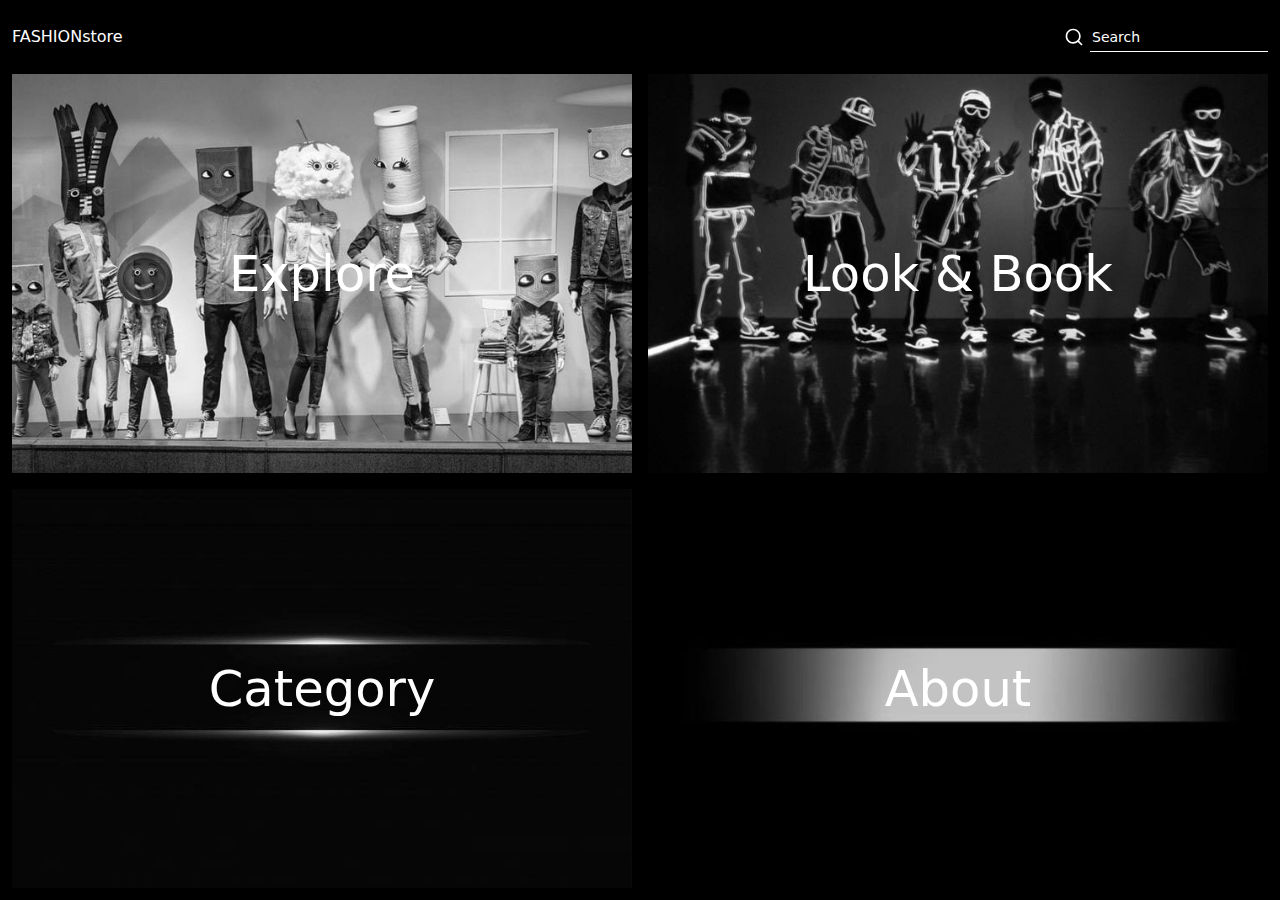
<file: index.html>
<html lang="en">
<head>
	<meta charset="UTF-8">
	<meta name="viewport" content="width=device-width, initial-scale=1.0">
	<title>FASHIONstore</title>
	<link rel="stylesheet" href="style.css">
</head>
<body>
	<nav class="navbar">
		<a href="#" class="logo nav-link" style="font-size: 1rem">FASHIONstore</a>
	
		<div class="nav-actions">
		  <div class="search-wrap">
		    <button class="search-btn" aria-label="search-btn">
			<svg
			  class="nav-icon-svg"
			  xmlns="http://www.w3.org/2000/svg"
			  viewBox="0 0 24 24"
			  fill="rgba(255,255,255,1)"
			>
			  <path
			    d="M18.031 16.6168L22.3137 20.8995L20.8995 22.3137L16.6168 18.031C15.0769 19.263 13.124 20 11 20C6.032 20 2 15.968 2 11C2 6.032 6.032 2 11 2C15.968 2 20 6.032 20 11C20 13.124 19.263 15.0769 18.031 16.6168ZM16.0247 15.8748C17.2475 14.6146 18 12.8956 18 11C18 7.1325 14.8675 4 11 4C7.1325 4 4 7.1325 4 11C4 14.8675 7.1325 18 11 18C12.8956 18 14.6146 17.2475 15.8748 16.0247L16.0247 15.8748Z"
			  ></path>
			</svg>
		    </button>
		    <input class="search-input" type="search" placeholder="Search" />
		  </div>
		</div>
	    </nav>
	    <section class="section">
		<div class="cards">
		  <a href="home.html" class="card card-1">
		    <figure class="visual">
			<img
			  class="card-img"
			  src="website.jpg"
			  alt="Person with a game controller in hand"
			/>
			<figcaption class="figcaption">Explore</figcaption>
		    </figure>

		  </a>
		  <a href="week-fashion.html" class="card card-2">
		    <figure class="visual">
			<img
			  class="card-img"
			  src="week.jpg"
			  alt="Person with curly hair in neon lighting"
			/>
			<figcaption class="figcaption">Look & Book</figcaption>
		    </figure>
		  </a>
		  <a href="category.html" class="card card-3">
		    <figure class="visual">
			<img
			  class="card-img"
			  src="about.jpg"
			  alt="Person in vibrant neon lighting with abstract shapes"
			/>
			<figcaption class="figcaption">Category</figcaption>
		    </figure>
		  </a>
		  <a href="about.html" class="card card-4">
		    <figure class="visual">
			<img
			  class="card-img"
			  src="upcomming.jpg"
			  alt="Person wearing a virtual reality headset in a blue-lit room"
			/>
			<figcaption class="figcaption">About</figcaption>
		    </figure>
		  </a>
		</div>
	    </section>
</body>
</html>
</file>
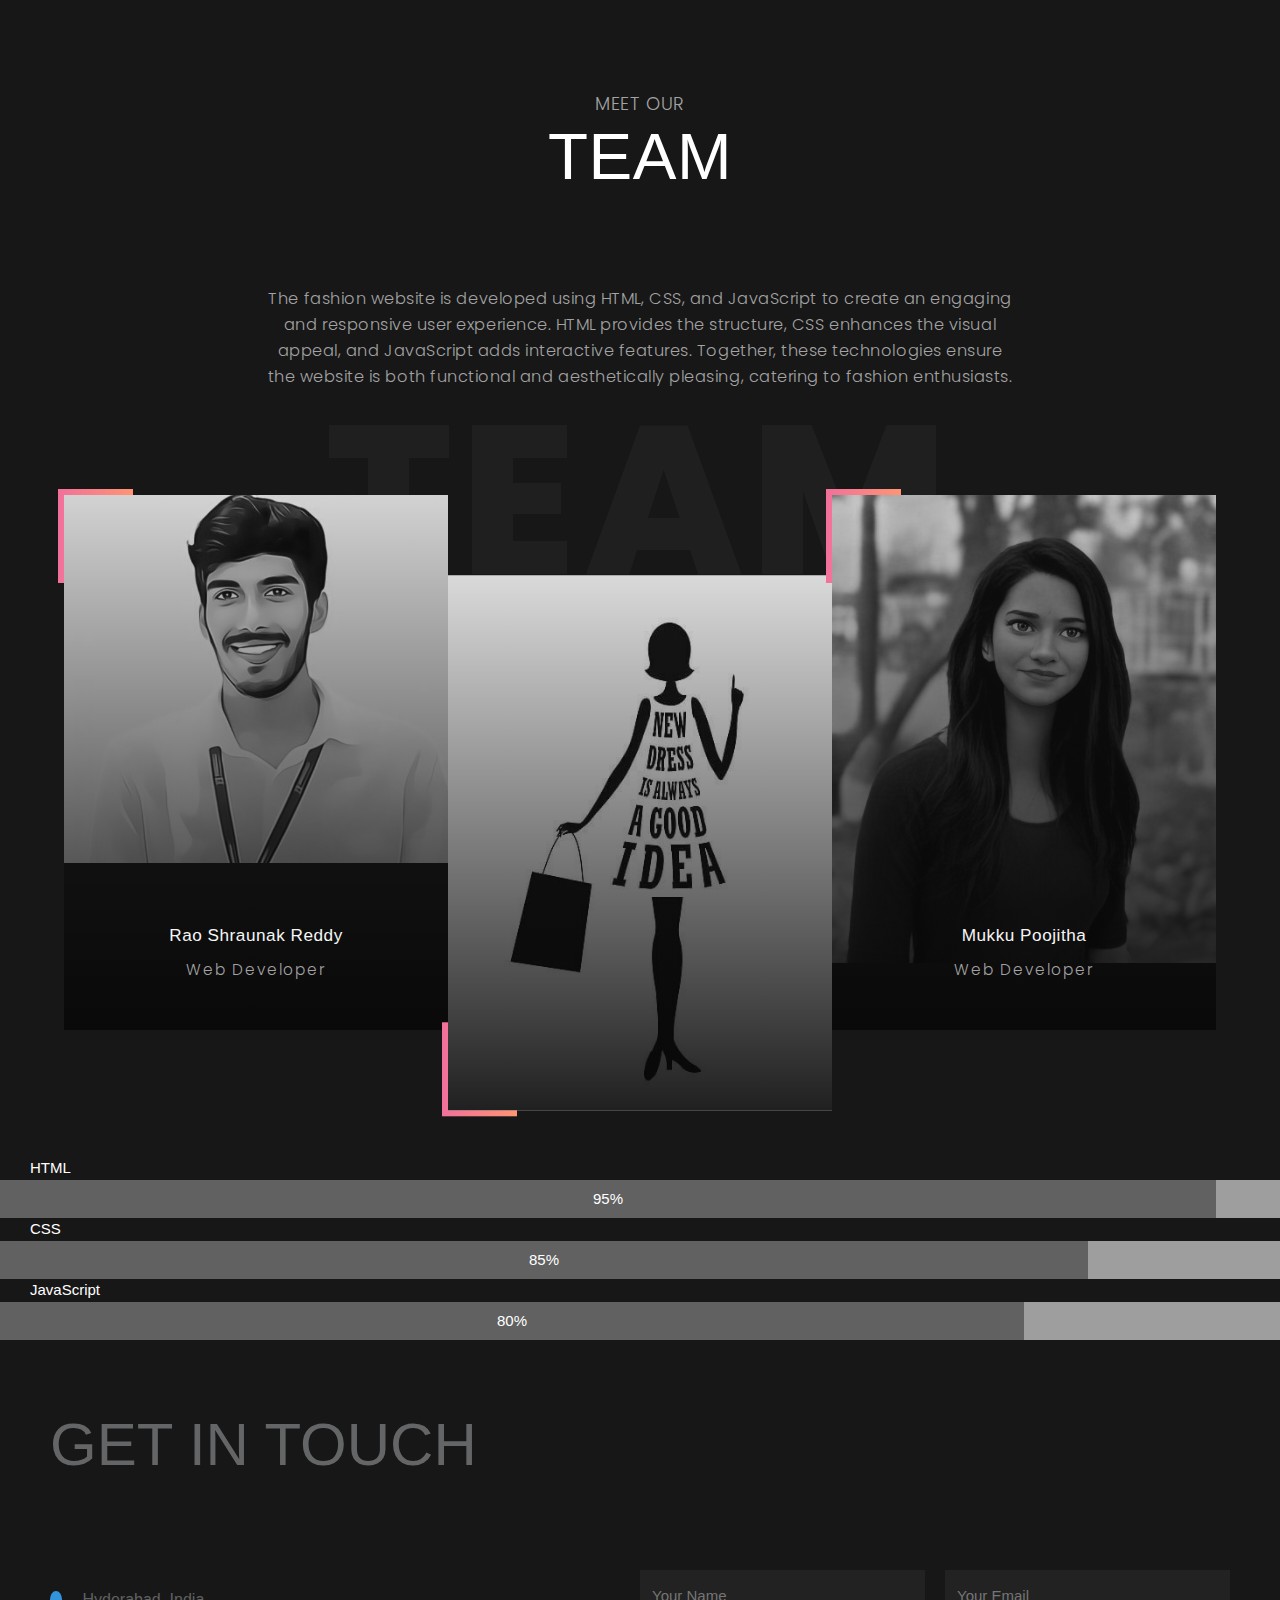
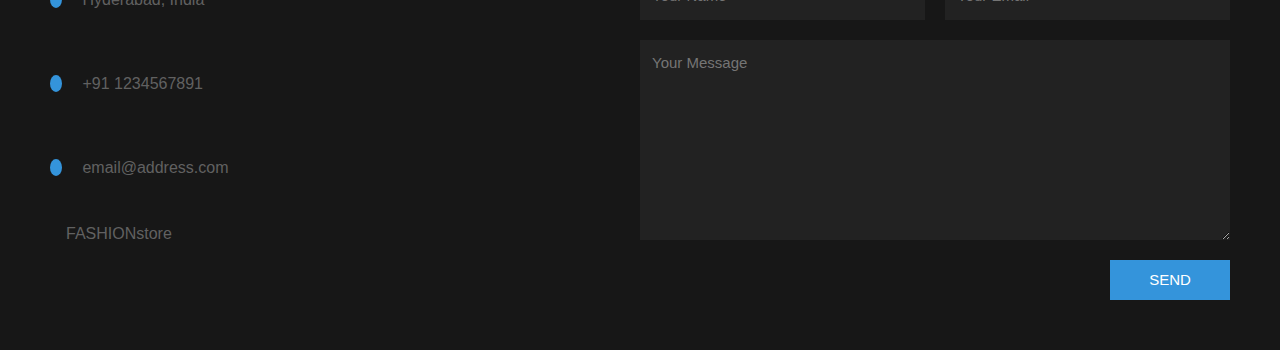
<file: about.html>
<html lang="en">
<head>
      <meta charset="UTF-8">
      <meta name="viewport" content="width=device-width, initial-scale=1.0">
      <title>Document</title>
      
<meta charset="UTF-8">
<meta name="viewport" content="width=device-width, initial-scale=1">
<link rel="stylesheet" href="https://www.w3schools.com/w3css/4/w3.css">
<link rel="stylesheet" href="https://fonts.googleapis.com/css?family=Raleway">
<link rel="stylesheet" href="https://cdnjs.cloudflare.com/ajax/libs/font-awesome/4.7.0/css/font-awesome.min.css">
      <link rel="stylesheet" href="about.css">
</head>
<body>
      <section>
            <span>meet our</span>
            <h2>Team</h2>
            <p>The fashion website is developed using HTML, CSS, and JavaScript to create an engaging and responsive user experience. HTML provides the structure, CSS enhances the visual appeal, and JavaScript adds interactive features. Together, these technologies ensure the website is both functional and aesthetically pleasing, catering to fashion enthusiasts.</p>
            <span class="bg-watermark">team</span>
            <div class="cards">
              <div class="card">
                <img src="shraunak.jpg" alt="Franklin Carlson">
                <div class="card-content">
                  <h3>Rao Shraunak Reddy</h3>
                  <p>web developer</p>
                  <ul>
                    <li><a href="#"><i class="fa-brands fa-x-twitter"></i></a></li>
                    <li><a href="#"><i class="fa-brands fa-linkedin-in"></i></a></li>
                  </ul>
                </div>
              </div>
              <div class="card">
                <img src="fashion.jpg" alt="Antonia Moore">
                <div class="card-content">
                  <ul>
                    <li><a href="#"><i class="fa-brands fa-x-twitter"></i></a></li>
                    <li><a href="#"><i class="fa-brands fa-linkedin-in"></i></a></li>
                  </ul>
                </div>
              </div>
              <div class="card">
                <img src="poojitha.jpg" alt="Travis Lynch">
                <div class="card-content">
                  <h3>Mukku Poojitha</h3>
                  <p>web developer</p>
                  <ul>
                    <li><a href="#"><i class="fa-brands fa-x-twitter"></i></a></li>
                    <li><a href="#"><i class="fa-brands fa-linkedin-in"></i></a></li>
                  </ul>
                </div>
              </div>
            </div>
          </section>
          <p>HTML</p>
    <div class="w3-grey">
      <div class="w3-container w3-dark-grey w3-padding w3-center" style="width:95%">95%</div>
    </div>
    <p>CSS</p>
    <div class="w3-grey">
      <div class="w3-container w3-dark-grey w3-padding w3-center" style="width:85%">85%</div>
    </div>
    <p>JavaScript</p>
    <div class="w3-grey">
      <div class="w3-container w3-dark-grey w3-padding w3-center" style="width:80%">80%</div>
    </div>
    <div class="contact-page">
      <h2>Get in touch</h2>
      <div class="contact-info">
        <div class="item">
          <i class="icon fas fa-home"></i>
          Hyderabad, India
        </div>
        <div class="item">
          <i class="icon fas fa-phone"></i>
          +91 1234567891
        </div>
        <div class="item">
          <i class="icon fas fa-envelope"></i>
          email@address.com
        </div>
        <div class="item">
          <i class="icon fas fa-clock"></i>
          FASHIONstore
        </div>
      </div>
      <form action="" class="contact-form">
        <input type="text" class="textb" placeholder="Your Name">
        <input type="email" class="textb" placeholder="Your Email">
        <textarea placeholder="Your Message"></textarea>
        <input type="submit" class="btn" value='Send'>
      </form>
    </div>
</body>
</html>
</file>
<file: about.css>
@import url("https://fonts.googleapis.com/css2?family=Poppins:wght@300;400;500;800&display=swap");
* {
  margin: 0;
  padding: 0;
  box-sizing: border-box;
}

body {
  background: #171717;
  min-height: 100vh;
}

img {
  max-width: 100%;
  display: block;
}
p{
  color: #fff;
  margin-left: 30px;
}
ul {
  list-style-type: none;
}
ul i {
  color: #fff;
  font-size: clamp(0.9rem, 0.825rem + 0.3vw, 1.2rem);
}
ul i:hover {
  color: #f2709c;
}

section {
  font-family: "Poppins", sans-serif;
  font-weight: 300;
  font-style: normal;
  padding-block: min(20vh, 6rem);
  text-align: center;
  width: calc(min(90rem, 90%));
  margin-inline: auto;
}
section span,
section p,
section h2,
section h3 {
  letter-spacing: 0.035rem;
}
section p {
  line-height: 1.6;
  color: #a3a3a3;
  max-width: 50rem;
  margin: 0 auto;
  font-size: clamp(0.9rem, 0.825rem + 0.3vw, 1.2rem);
}
section .bg-watermark {
  color: #1f1f1f;
  font-size: clamp(6rem, 1.3333rem + 14.9333vw, 20rem);
  font-weight: 800;
  position: absolute;
  z-index: -1;
  left: 50%;
  transform: translatex(-50%) translatey(-15%);
  user-select: none;
  letter-spacing: 0.5rem;
}
section span {
  text-transform: uppercase;
  display: block;
  font-size: 1.2rem;
  color: #a3a3a3;
}
section h2 {
  font-size: clamp(3.5rem, 3rem + 1.6vw, 5rem);
  margin-top: -0.625rem;
  color: #fff;
}
section .cards {
  margin-top: 7rem;
  display: grid;
  grid-template-columns: repeat(auto-fit, minmax(min(12rem, 100%), 1fr));
  gap: 2rem;
}
@media screen and (min-width: 51rem) {
  section .cards {
    gap: 0;
    padding-bottom: 2.5rem;
  }
}
section .cards .card {
  position: relative;
  cursor: pointer;
}
section .cards .card h3,
section .cards .card p {
  text-transform: capitalize;
}
section .cards .card h3 {
  font-size: clamp(1rem, 0.9167rem + 0.2667vw, 1.25rem);
  font-weight: 400;
  color: #f6f6f6;
}
section .cards .card p {
  font-size: clamp(0.85rem, 0.75rem + 0.32vw, 1.15rem);
  letter-spacing: 0.12rem;
  font-weight: 300;
  max-width: 100%;
}
section .cards .card::before {
  position: absolute;
  content: "";
  width: 5rem;
  height: 6.25rem;
  z-index: 0;
  transition: 0.3s ease-in-out;
  background: #f2709c;
  background: -webkit-linear-gradient(to left, #ff9472, #f2709c);
  background: linear-gradient(to left, #ff9472, #f2709c);
  top: -0.375rem;
  left: -0.375rem;
}
section .cards .card::after {
  position: absolute;
  inset: 0;
  content: "";
  width: 100%;
  height: 100%;
  background: #232526;
  background: -webkit-linear-gradient(to bottom, rgba(65, 67, 69, 0.2), rgba(8, 8, 8, 0.9));
  background: linear-gradient(to bottom, rgba(65, 67, 69, 0.2), rgba(8, 8, 8, 0.9));
}
section .cards .card img {
  filter: grayscale(100%);
  transition: 0.5s ease;
}
section .cards .card-content {
  position: absolute;
  bottom: 0;
  z-index: 99;
  left: 0;
  color: #fff;
  width: 100%;
  padding: 1.875rem 1.25rem;
  text-align: center;
}
section .cards .card-content ul {
  display: flex;
  align-items: center;
  justify-content: center;
  gap: 0.625rem;
  margin-top: 1.25rem;
}
section .cards .card:hover img {
  filter: grayscale(0%);
}
section .cards .card:hover::before {
  transform: scale(1.03);
}
section .cards .card:nth-child(1)::before {
  top: -0.375rem;
  left: -0.375rem;
}
@media screen and (min-width: 31.25rem) {
  section .cards .card:nth-child(2) {
    transform: translatey(15%);
  }
}
section .cards .card:nth-child(2)::before {
  bottom: -0.375rem;
  left: -0.375rem;
  top: auto;
}
section .cards .card:nth-child(3)::before {
  top: -0.375rem;
  left: -0.375rem;
}


.contact-page{
      width: 100%;
      max-width: 1400px;
      padding: 50px;
      display: flex;
      align-items: flex-start;
      justify-content: center;
      flex-wrap: wrap;
    }
    
    h2{
      width: 100%;
      margin-bottom: 80px;
      text-transform: uppercase;
      color: rgb(99, 101, 102);
      font-size: 60px;
    }
    
    .contact-info, .contact-form{
      flex: 1;
    }
    
    .item{
      margin-bottom: 24px;
      font-size: 16px;
      color: rgb(97, 97, 97);
    }
    
    .icon{
      width: 60px;
      height: 60px;
      line-height: 60px;
      background-color: #3494db;
      text-align: center;
      color: #fff;
      border-radius: 50%;
      margin-right: 16px;
    }
    
    .contact-form{
      display: flex;
      flex-wrap: wrap;
      justify-content: space-between;
    }
    
    .textb{
      width: calc(50% - 10px);
      height: 50px;
      padding: 12px;
      background-color: #222;
      border: none;
      color: #fff;
      margin-bottom: 20px;
    }
    
    textarea{
      width: 100%;
      min-height: 200px;
      max-height: 400px;
      resize: vertical;
      padding: 12px;
      background-color: #222;
      border: none;
      color: #fff;
      margin-bottom: 20px;
    }
    
    .btn{
      width: 120px;
      height: 40px;
      margin-left: auto;
      background-color: #3494db;
      border: none;
      color: #fff;
      text-transform: uppercase;
      cursor: pointer;
      border: 2px solid #3494db;
      transition: .3s linear;
    }
    
    .btn:hover{
      background-color: transparent;
      color: #3494db;
    }
    
    @media screen and (max-width: 980px){
      .contact-page{
        max-width: 800px;
      }
      h2{
        font-size: 40px;
        margin-bottom: 40px;
      }
    
      .contact-info, .contact-form{
        flex: 100%;
        margin-bottom: 30px;
      }
      .textb{
        width: 100%;
      }
    }
</file>
<file: style.css>
@layer reset {
	*,
	::before,
	::after {
	  box-sizing: border-box;
	}
    
	:where(:not(dialog)) {
	  margin: 0;
	}
    }
    
    @layer demo {
	:root {
	  color-scheme: dark;
	  --nav-block-size: 74px;
	}
    }
    
    @layer components.navbar {
	.navbar {
	  background-color: black;
	  block-size: var(--nav-block-size);
	  display: grid;
	  gap: 1rem;
	  grid-auto-flow: column;
	  inset-block-start: 0;
	  justify-content: space-between;
	  padding-inline: 0.75rem;
	  place-items: center;
	  position: sticky;
	  z-index: 10;
	}
    
	.nav-actions {
	  display: grid;
	  gap: 1rem;
	  grid-auto-flow: column;
	  place-items: center;
	}
    
	.nav-link {
	  color: white;
	  text-decoration: none;
	  font: 500 0.875rem/1.25rem system-ui, sans-serif;
	}
    
    
	.search-wrap {
	  display: grid;
	  grid-auto-flow: column;
	  place-items: center;
	  gap: 0.25rem;
	}
    
    
    
	.search-btn {
	  color: white;
	  inline-size: 1.5rem;
	  block-size: 1.5rem;
	  padding: 2px;
	  margin: 0;
	  cursor: pointer;
	  background-color: inherit;
	  border: none;
	}
    
	.search-input {
	  border: none;
	  background-color: inherit;
	  border-block-end: 1px solid currentColor;
	  color: white;
	  padding-block: 0.25rem;
	  min-inline-size: 5ch;
	  inline-size: 100%;
	  font: 500 0.875rem/1.25rem system-ui, sans-serif;
    
	  &::placeholder {
	    color: white;
	  }
    
	  &:focus {
	    outline: none;
	  }
	}
    
	.cart {
	  display: grid;
	  grid-auto-flow: column;
	  place-items: center;
	  gap: 2px;
	}
    
	.cart-icon-wrapper {
	  padding: 2px;
	  inline-size: 1.5rem;
	  block-size: 1.5rem;
	}
    
	.nav-icon-svg {
	  block-size: auto;
	  display: block;
	  max-inline-size: 100%;
	}
    }
    
    @layer components.collections {
	.section {
	  background-color: black;
	  display: grid;
	  inline-size: 100%;
	  min-block-size: max(600px, calc(100dvb - var(--nav-block-size)));
	  padding-block-end: 0.75rem;
	  padding-inline: 0.75rem;
	  place-items: center;
	  position: relative;
	}
    
	.cards {
	  background-color: black;
	  block-size: 100%;
	  display: grid;
	  gap: 1rem;
	  inline-size: 100%;
    
	  @media (width > 1024px) {
	    grid-template-columns: 1fr 1fr;
	  }
	}
    
	.card {
	  container-type: size;
	  inline-size: 100%;
	  block-size: 100%;
	  text-decoration: none;
	  min-block-size: 280px;
	  position: relative;
    
	  &:hover::after {
	    opacity: 1;
	  }
    
	  &::after {
	    content: '';
	    display: block;
	    inset: 0;
	    mix-blend-mode: multiply;
	    opacity: 0;
	    position: absolute;
	    transition: opacity 0.2s ease;
	  }
	}
    
	.card-1::after {
	  background-color: hsl(343, 98%, 52%);
	}
    
	.card-2::after {
	  background-color: hsl(199, 100%, 38%);
	}
    
	.card-3::after {
	  background-color: hsl(119, 59%, 64%);
	}
    
	.card-4::after {
	  background-color: hsl(49, 83%, 69%);
	}
    
	.visual {
	  background-color: black;
	  block-size: 100%;
	  display: grid;
	  inline-size: 100%;
	  overflow: hidden;
	  place-items: center;
    
	  >* {
	    grid-area: 1/1;
	  }
	}
    
	.card-img {
	  block-size: 100cqb;
	  inline-size: 100cqi;
	  border-radius: inherit;
	  display: block;
	  background: conic-gradient(from 90deg at 50% 0%, #111, 50%, #222, #111);
	  filter: grayscale();
	  object-fit: cover;
	}
    
	.figcaption {
	  z-index: 2;
	  color: white;
	  font: 400 8cqi / normal system-ui, sans-serif;
	}
    }
</file>
